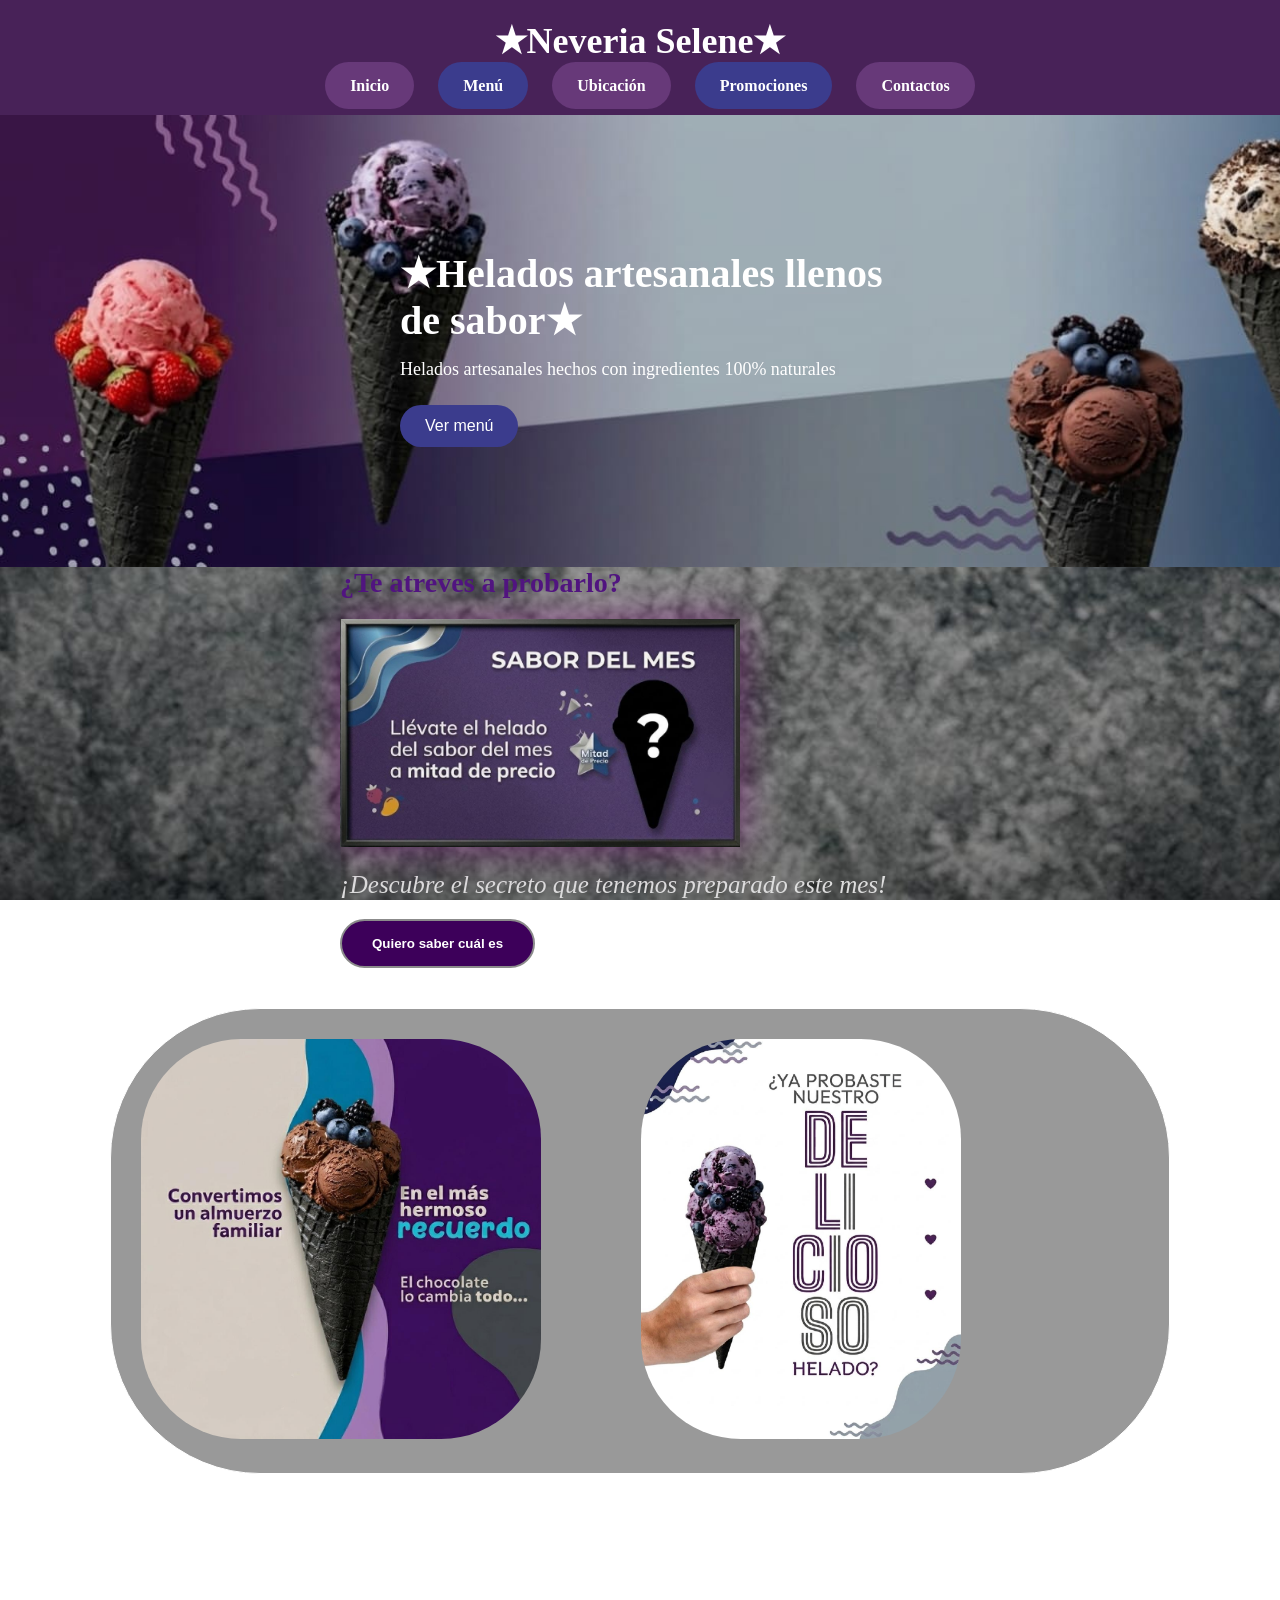
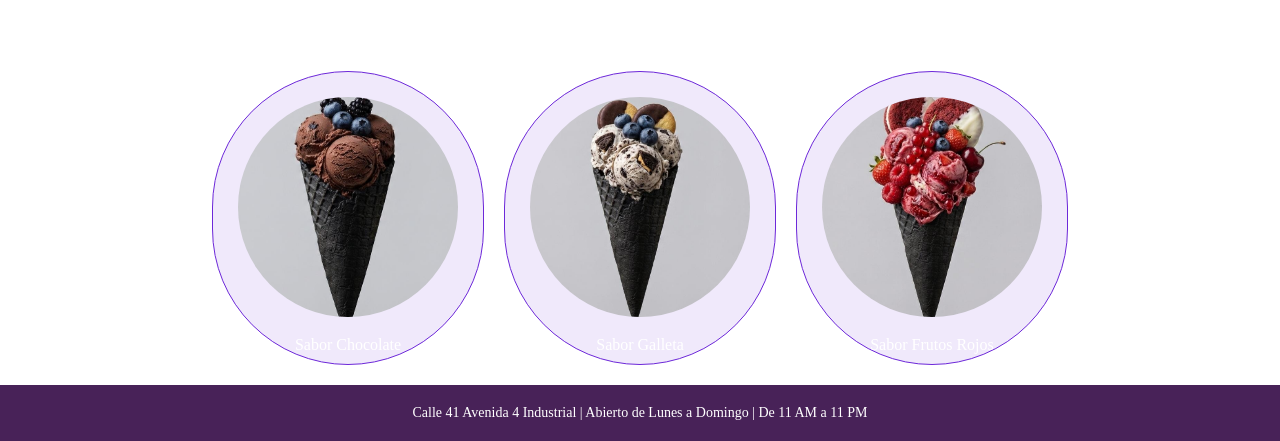
<file: index.html>
<!DOCTYPE html>
<head>
    <meta charset="UTF-8">
    <title>Neveria Selene</title>
    <link rel="stylesheet" href="neveria3.css">
</head>

    <body>

        <nav>
            <div class="titulo"><h1>★Neveria Selene★</h1></div>
            <div class="enlaces">
        <a href="neveria.html" class="btn-1">Inicio</a> 
        <a href="sabores.html" class="btn-2">Menú</a>
        <a href="ubicacion.html" class="btn-3">Ubicación</a> 
        <a href="promociones.html"class="btn-4">Promociones</a>
        <a href="contactos.html" class="btn-5">Contactos</a>
        </div>
    </nav>

    <header class="hero">
        <div class="hero-nieve">
        </div>
        <div class="hero-texto">
            <h1>★Helados artesanales llenos de sabor★</h1>
    <p>Helados artesanales hechos con ingredientes 100% naturales</p>

    <a href="sabores.html"><button>Ver menú</button></a>

    </div>
    </header>

    <section class="sabor-mes">
    <div class="misterio">
        <h2 class="misterio-titulo">¿Te atreves a probarlo?</h2>
        <img src="promomes.jpeg" alt="Sabor del Mes" class="cono-misterioso">
        <p class="texto">¡Descubre el secreto que tenemos preparado este mes!</p>
        <a href="sabor_del_mes.html"><button>Quiero saber cuál es</button></a>
    </div>
</section>

    <section class="inicio">
        <section class="letreros">
            <div class="letrero1">
                <img src="letrero1_choco.jpeg">
            </div>
        <section class="letretos"></section>
            <div class="letrro2">
                <img src="letrero2_deli.jpeg">
            </div>
        </section>
    </section>

    <section class="sabores">
    <h2>Sabores Favoritos</h2>
    <div class="principal">
        <div class="sabor">
            <img src="chocolate.jpeg" alt="Sabor Chocolate">
            <p>Sabor Chocolate</p>
            </div>
            <div class="sabor">
            <img src="galleta.jpeg" alt="Sabor Galleta">
            <p>Sabor Galleta</p>
            </div>
            <div class="sabor">
            <img src="frojos.jpeg" alt="Sabor Frutos Rojos">
            <p>Sabor Frutos Rojos</p>
            </div>
        </div>
    </section>

    

        <footer>
        <p> Calle 41 Avenida 4 Industrial | Abierto de Lunes a Domingo | De 11 AM a 11 PM </p>
    </footer>
    </body>
</html>

<!-- -->
</file>
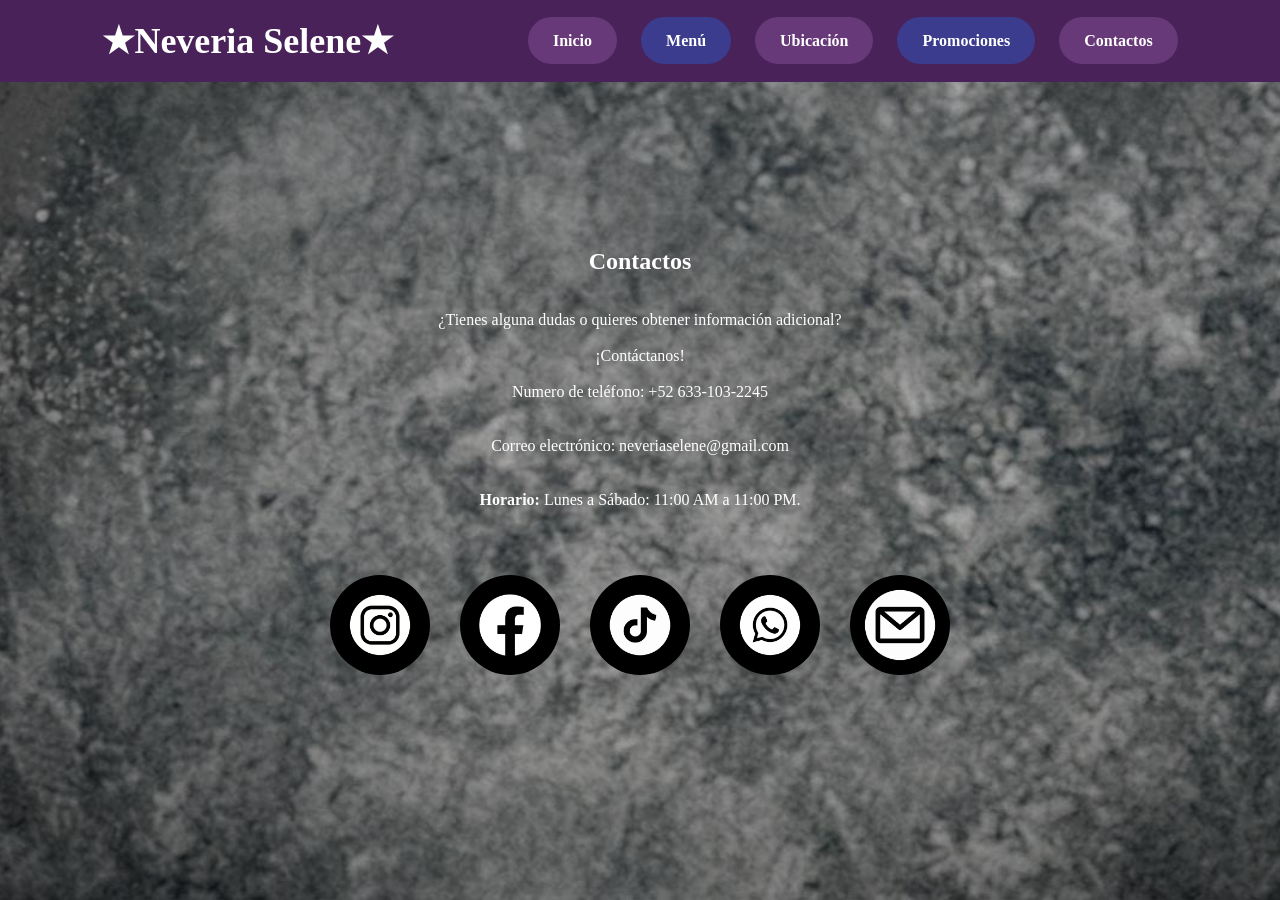
<file: contactos.html>
<!DOCTYPE html>
<head>
    <meta charset="UTF-8">
    <title>Contactos - Neveria Selene</title>
    <link rel="stylesheet" href="contactos.css">
</head>

    <body>

        <nav>
            <div class="titulo"><h1>★Neveria Selene★</h1></div>
            <div class="enlaces">
        <a href="index.html" class="btn-1">Inicio</a> 
        <a href="sabores.html" class="btn-2">Menú</a>
        <a href="ubicacion.html" class="btn-3">Ubicación</a> 
        <a href="promociones.html"class="btn-4">Promociones</a>
        <a href="contactos.html" class="btn-5">Contactos</a>
        </div>
    </nav>

    
 <section class="contactos">
    <br><br><br><br><br><br><br>
        <h2>Contactos</h2>
        <br><br>
        <p>¿Tienes alguna dudas o quieres obtener información adicional?</p>
        <br>
        <p>¡Contáctanos!</p>
        <br>
        <p>Numero de teléfono: +52 633-103-2245</p>
        <br><br>
        <p>Correo electrónico: neveriaselene@gmail.com</p>
        <br><br>
        <p><strong>Horario:</strong> Lunes a Sábado: 11:00 AM a 11:00 PM.</p>
        <br><br>

        <div class="iconos">
            <a href="https://instagram.com/neveria_selene/" target="_blank"><img src="insta.jpeg" alt="Instagram"></a> 
            <a href="https://www.facebook.com/profile.php?id=61590949610653" target="_blank">
            <img src="facebook.jpeg" alt="Facebook"></a> 
            <a href="https://tiktok.com/@neveria.selene" target="_blank"><img src="tiktok.jpeg" alt="TikTok"></a>  
            <a href="https://wa.me/526331032245" target="_blank"><img src="whatsapp.jpeg" alt="WhatsApp"></a> 
            <a href="mailto:neveriaselene@gmail.com"><img src="gmail.jpeg" alt="Email"></a> 
        </div>
    </section>

    </body>
</html>
</file>
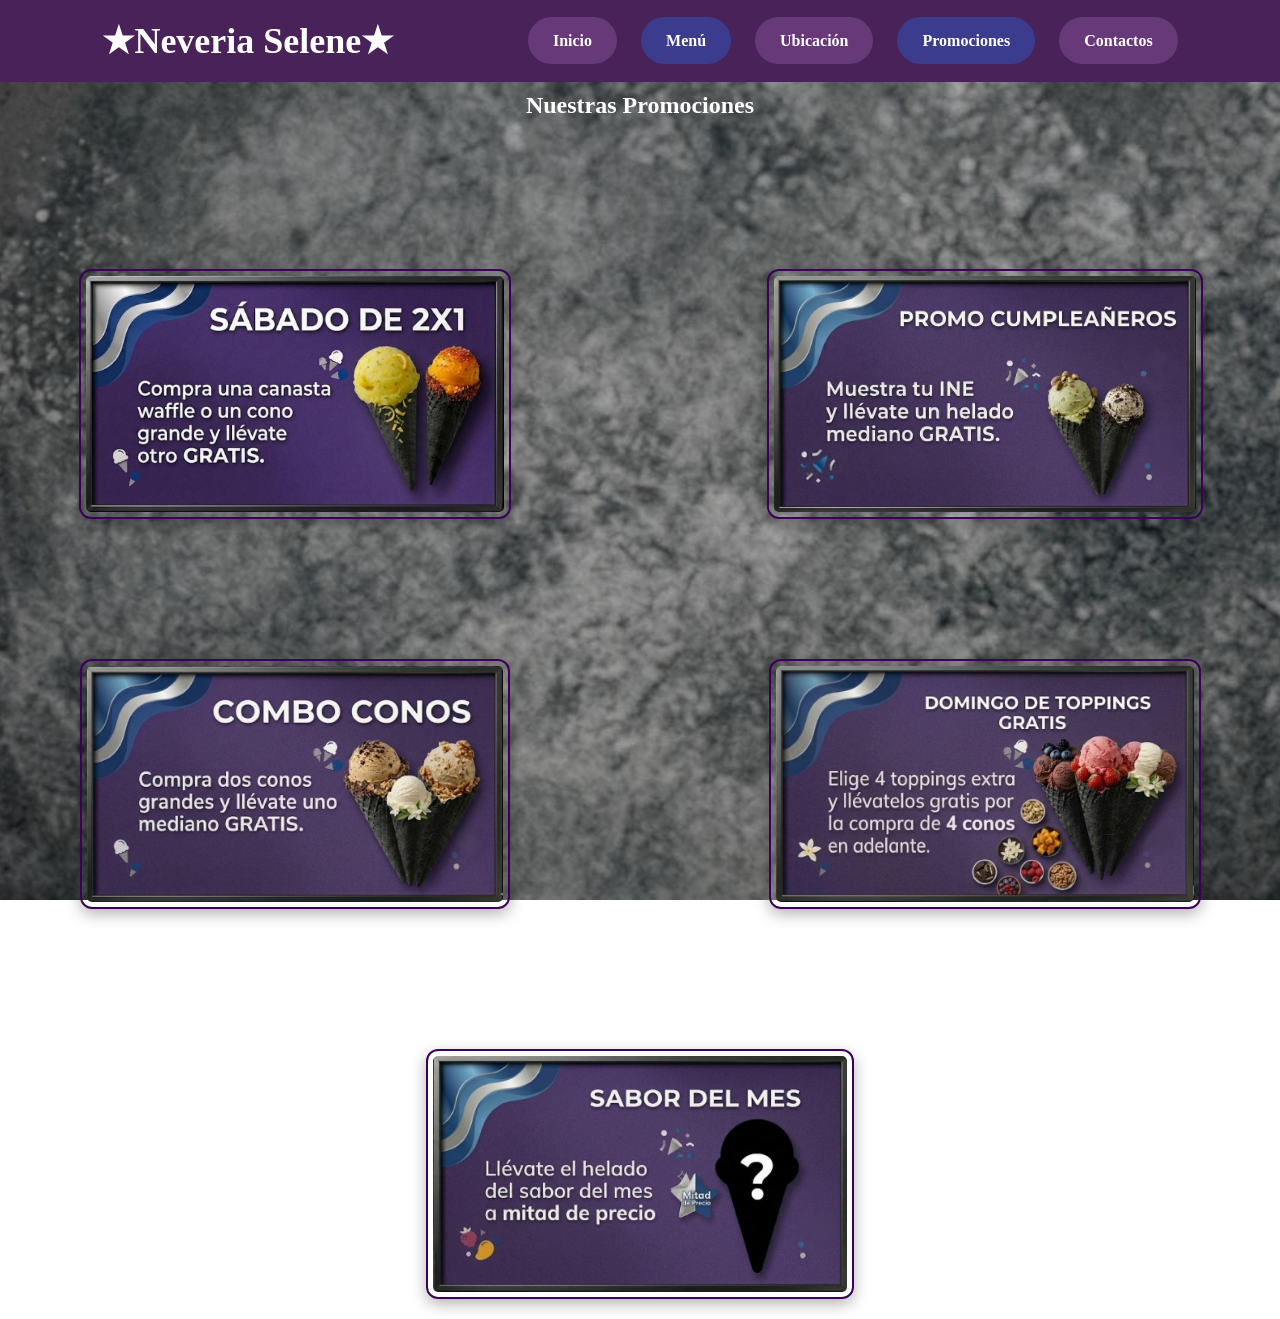
<file: promociones.html>
<!DOCTYPE html>
<head>
    <meta charset="UTF-8">
    <title>Promociones - Neveria Selene</title>
    <link rel="stylesheet" href="promociones.css">
</head>

    <body>

        <nav>
            <div class="titulo"><h1>★Neveria Selene★</h1></div>
            <div class="enlaces">
        <a href="index.html" class="btn-1">Inicio</a> 
        <a href="sabores.html" class="btn-2">Menú</a>
        <a href="ubicacion.html" class="btn-3">Ubicación</a> 
        <a href="promociones.html"class="btn-4">Promociones</a>
        <a href="contactos.html" class="btn-5">Contactos</a>
        </div>
    </nav>


    <section class="titulo-promos">
    <h2>Nuestras Promociones</h2>
    <div class="contenedor-promos">
    </div>
    </section>

    <!--  <div class="promos">
        <h3>Sábado de 2x1</h3>
        <p>Compra una canastes waffle o un cono grande y llévate otro GRATIS.</p>
    </div>

    <div class="promos">
        <h3>Cumpleañeros</h3>
        <p>Muestra tu INE y llévate un helado mediado GRATIS.</p>
    </div>

    <div class="promos">
        <h3>Combo conos</h3>
        <p>Compra dos conos granades y llévate uno mediano GRATIS.</p>
    </div>

    <div class="promos">
        <h3>Domingo de toppings gratis</h3>
        <p>Elige 4 toppings extra y llevatelos gratis por la compra de 4 conos en adelante.</p>
    </div>

    <div class="promos">
        <h3>Sabor del mes</h3>
        <p>Llevate el helado del sabor del mes a mitad de precio.</p>
    </div>
    </div>
</section>  -->


<section class="tipo-promos">
    <!-- <div class="promos-orden"></div> -->
    <div class="promociones-img">
        <img src="promosabado.jpeg" alt="Sábado de 2x1">
    </div>
    <div class="promociones-img">
        <img src="promocumple.jpeg" alt="Cumpleañeros">
    </div>
    <div class="promociones-img">
        <img src="promocombo.jpeg" alt="Combo Conos">
    </div>
    <div class="promociones-img">
        <img src="promotoppings.jpeg" alt="Domingo Toppings Gratis">
    </div>
    <div class="promociones-img">
        <img src="promomes.jpeg" alt="Sabor del Mes">
    </div>
    
</section>

    </body>
</html>
</file>
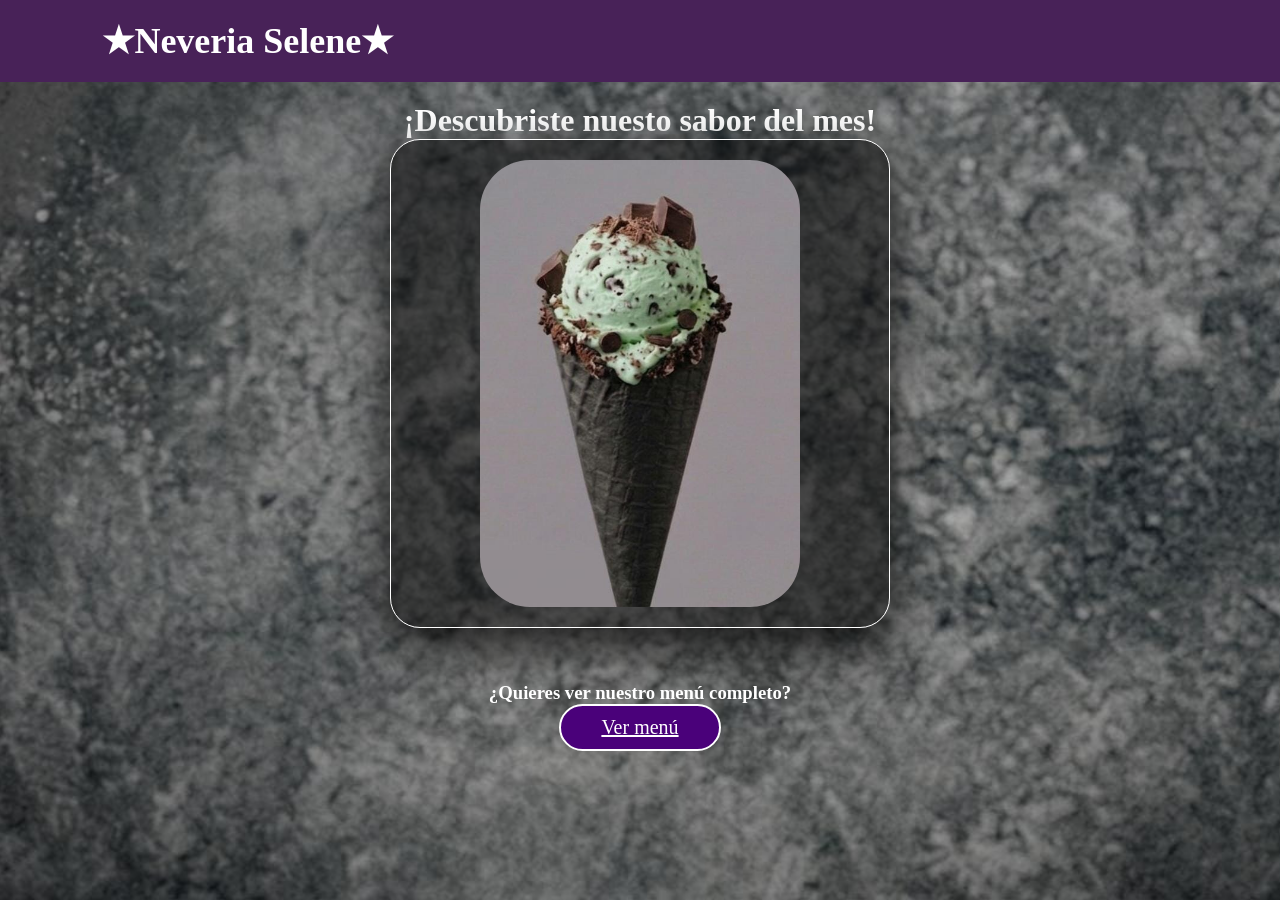
<file: sabor_del_mes.html>
<!DOCTYPE html>
<head>
    <meta charset="UTF-8">
    <title>Contactos - Neveria Selene</title>
    <link rel="stylesheet" href="sabor_del_mes.css">
</head>

    <body>

        <nav>
            <div class="titulo"><h1>★Neveria Selene★</h1></div>
            <div class="enlaces">
        <!-- <a href="neveria.html" class="btn-1">Inicio</a> 
        <a href="sabores.html" class="btn-2">Menú</a> -->
        </div>
    </nav>

    <div class="revelacion">
        <h1 class="titulo"> ¡Descubriste nuesto sabor del mes!</h1>
        <div class="revelacion-t">
            <img src="menta.jpeg" alt="Sabor del mes" class="revelado">
        <div class="hero-texto">
            </div>
            </div>
        </div>
            
        <div class="cont-boton">
            <h3 class="texto">¿Quieres ver nuestro menú completo?</h3>
    <a href="sabores.html" class="boton">Ver menú</a>
    </div>


    </body>


</html>
</file>
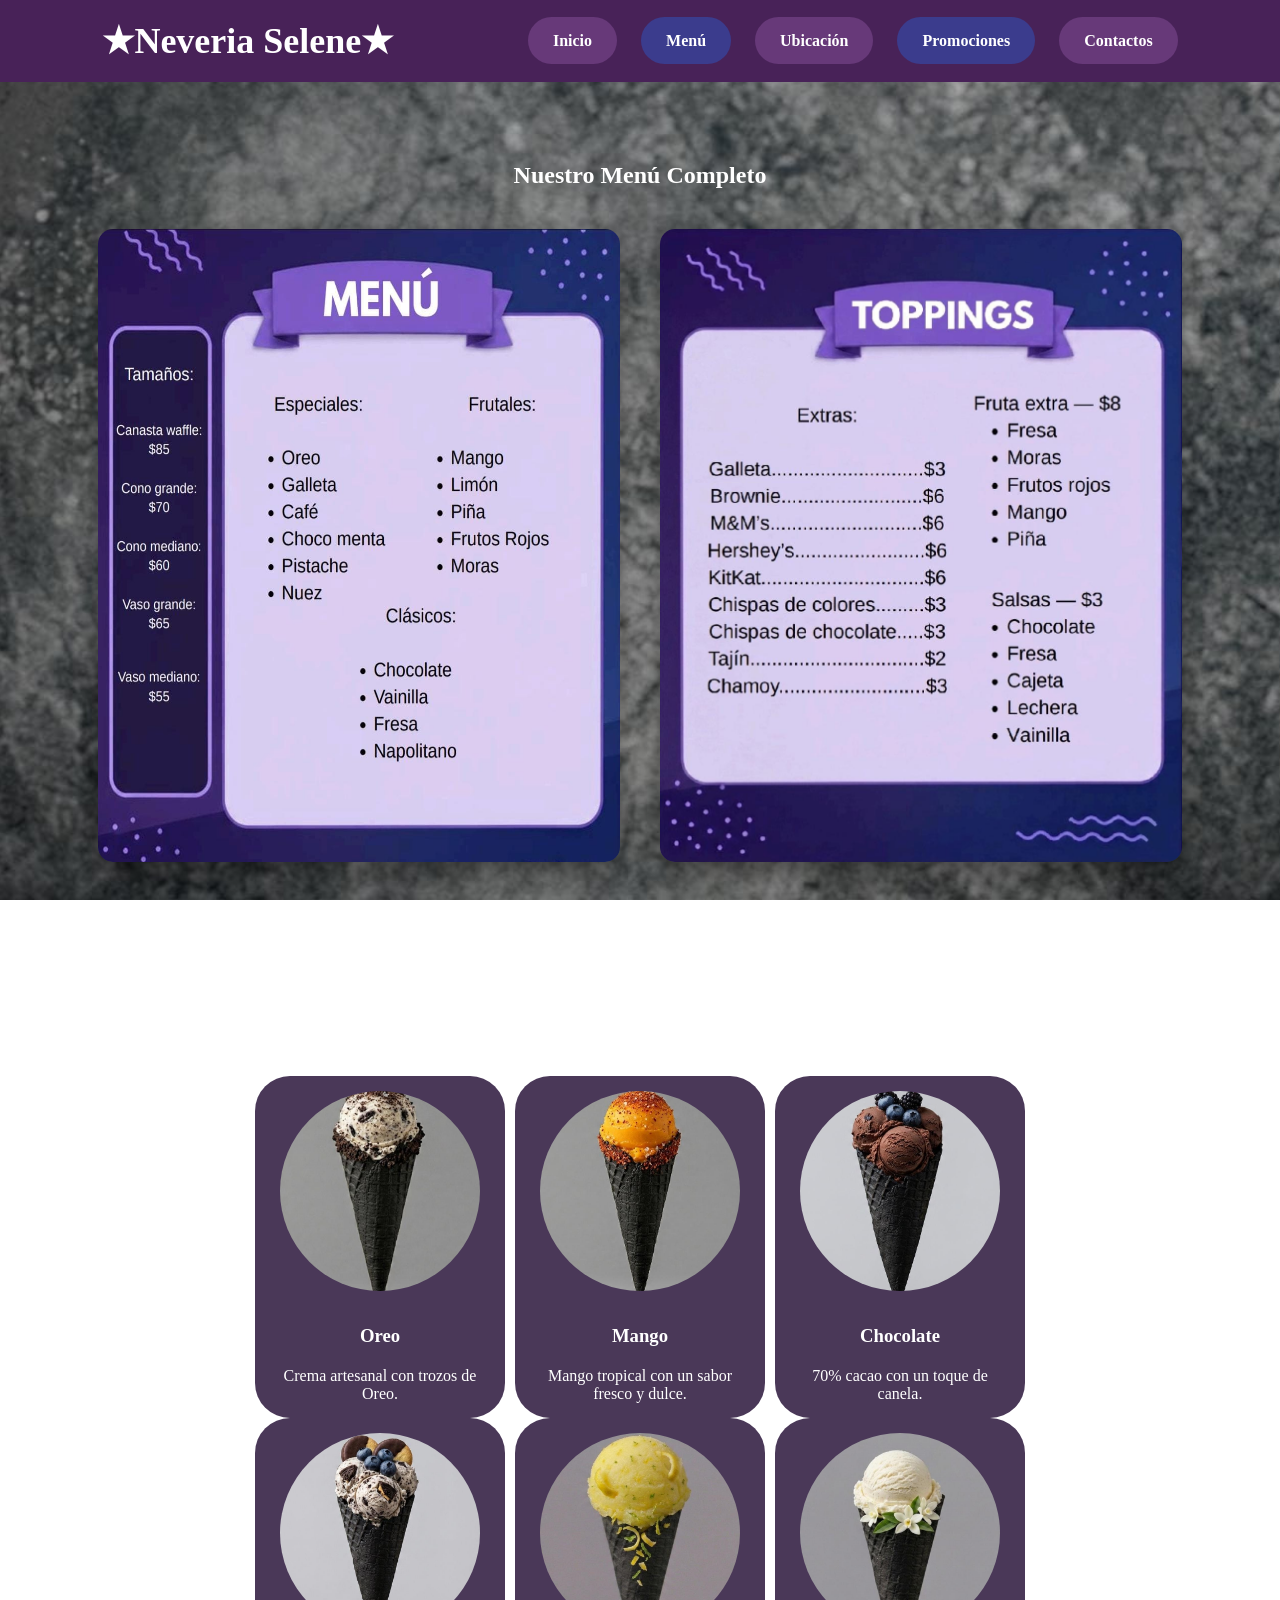
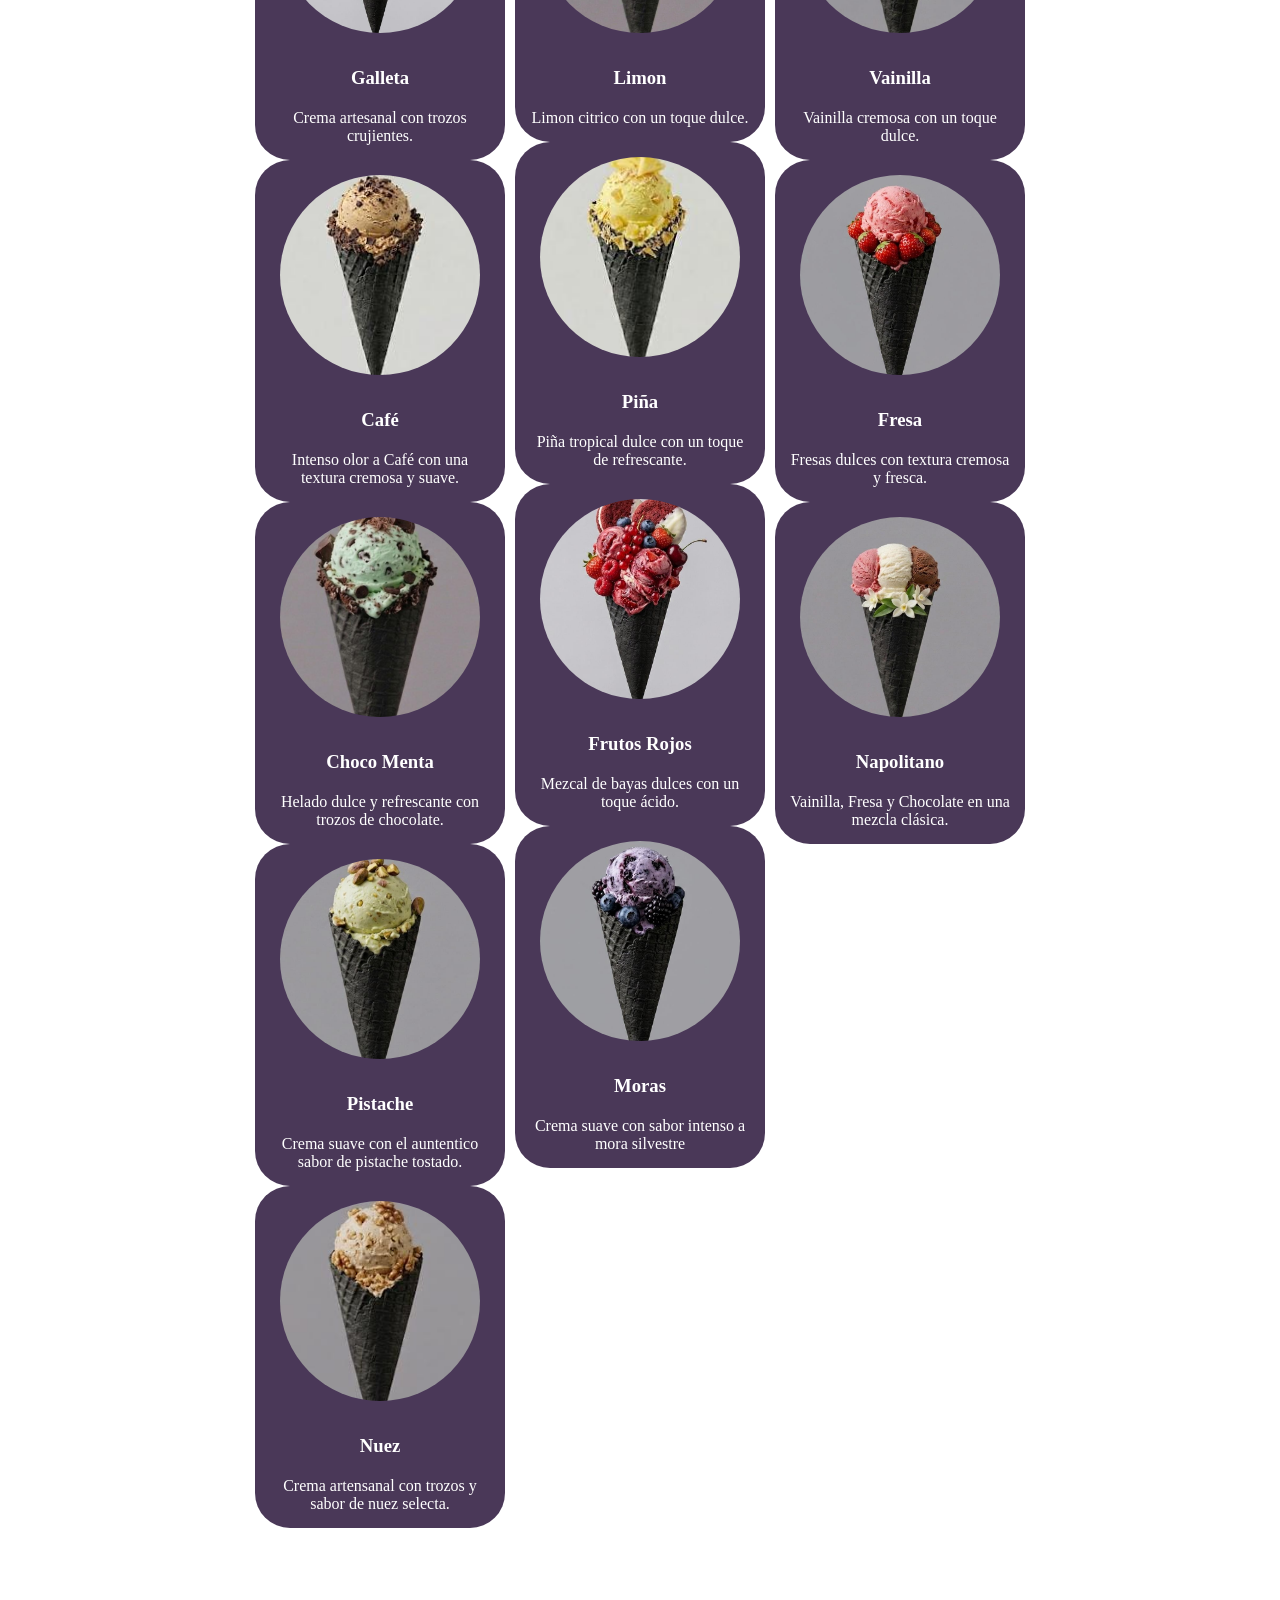
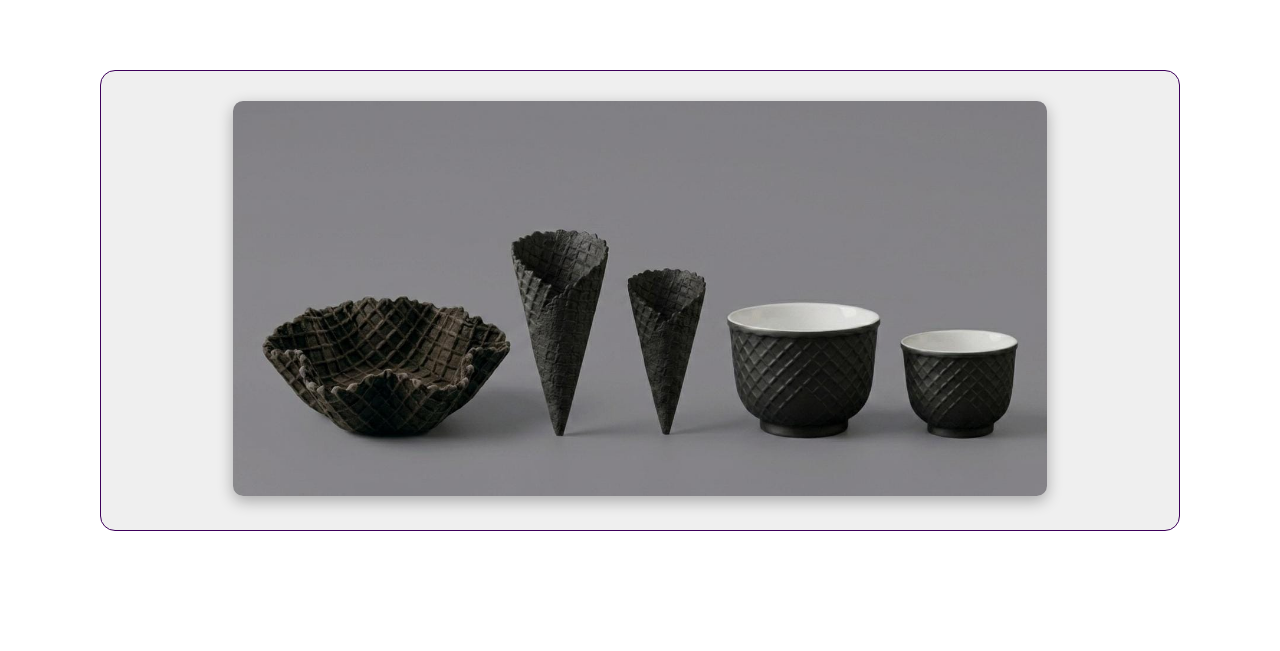
<file: sabores.html>
<!DOCTYPE html>
<head>
    <meta charset="UTF-8">   
    <title>Sabores - Neveria Selene</title>
    <link rel="stylesheet" href="sabores.css">
</head>
<body>

    <nav>
        <div class="titulo"><h1>★Neveria Selene★</h1></div>
        <div class="enlaces">
        <a href="index.html" class="btn-1">Inicio</a> 
        <a href="sabores.html" class="btn-2">Menú</a>
        <a href="ubicacion.html" class="btn-3">Ubicación</a> 
        <a href="promociones.html"class="btn-4">Promociones</a>
        <a href="contactos.html" class="btn-5">Contactos</a>
        </div>
    </nav>

    <section class="sabores">
        <h2>Nuestro Menú Completo</h2>
        

        <div class="tabla-menu">
    <div class="sabores-toppings">
        <img src="menu.jpeg" alt="Menú de Tamaños y Sabores" class="menu-img">
        <img src="toppings.jpeg" alt="Menú de Toppings" class="menu-img">
    </div>

    <h3>Descubre todos los sabores que tenemos </h3>

    
        <div class="sabores">
            <div class="menu">

                <div class="categoria">
                <h3>Sabores especiales:</h3>

                 <div class="menu-sabor">
                <img src="oreo.jpeg" alt="Sabor Oreo">
                <h3>Oreo</h3>
                <p> Crema artesanal con trozos de Oreo.</p>
            </div>

            <div class="menu-sabor">
                <img src="galleta.jpeg" alt="Sabor Galleta">
                <h3>Galleta</h3>
                <p>Crema artesanal con trozos crujientes.</p>
            </div>

            <div class="menu-sabor">
                <img src="cafe.jpeg" alt="Sabor Café">
                <h3>Café</h3>
                <p> Intenso olor a Café con una textura cremosa y suave.</p>
            </div>

            <div class="menu-sabor">
                <img src="menta.jpeg" alt="Sabor Choco Menta">
                <h3>Choco Menta</h3>
                <p> Helado dulce y refrescante con trozos de chocolate.</p>
            </div>

            <div class="menu-sabor">
                <img src="pistache.jpeg" alt="Sabor Pistache">
                <h3>Pistache</h3>
                <p> Crema suave con el auntentico sabor de pistache tostado.</p>
            </div>

            <div class="menu-sabor">
                <img src="nuez.jpeg" alt="Sabor Nuez">
                <h3>Nuez</h3>
                <p> Crema artensanal con trozos y sabor de nuez selecta.</p>
            </div>
        </div>


        <div class="categoria">
            <h3>Sabores frutales:</h3>

            <div class="menu-sabor">
                <img src="mango.jpeg" alt="Sabor Mango">
                <h3>Mango</h3>
                <p> Mango tropical con un sabor fresco y dulce.</p>
            </div>

            <div class="menu-sabor">
                <img src="limon.jpeg" alt="Sabor Limon">
                <h3>Limon</h3>
                <p> Limon citrico con un toque dulce.</p>
            </div>

            <div class="menu-sabor">
                <img src="piña.jpeg" alt="Sabor Piña">
                <h3>Piña</h3>
                <p> Piña tropical dulce con un toque de refrescante.</p>
            </div>

            <div class="menu-sabor">
                <img src="frojos.jpeg" alt="Sabor Frutos Rojos">
                <h3>Frutos Rojos</h3>
                <p> Mezcal de bayas dulces con un toque ácido.</p>
            </div>

            <div class="menu-sabor">
                <img src="moras.jpeg" alt="Sabor Moras">
                <h3>Moras</h3>
                <p> Crema suave con sabor intenso a mora silvestre</p>
            </div>
            </div>


            <div class="categoria">
            <h3>Sabores clásicos: </h3>

            <div class="menu-sabor">
                <img src="chocolate.jpeg" alt="Sabor Chocolate">
                <h3 >Chocolate</h3>
                <p>70% cacao con un toque de canela.</p>
                <p></p>
            </div>

            <div class="menu-sabor">
                <img src="vainilla.jpeg" alt="Sabor Vainilla">
                <h3>Vainilla</h3>
                <p> Vainilla cremosa con un toque dulce.</p>
            </div>

            <div class="menu-sabor">
                <img src="fresa.jpeg" alt="Sabor fresa">
                <h3>Fresa</h3>
                <p> Fresas dulces con textura cremosa y fresca.</p>
            </div>

            <div class="menu-sabor">
                <img src="napoli.jpeg" alt="Sabor Napolitano">
                <h3>Napolitano</h3>
                <p> Vainilla, Fresa y Chocolate en una mezcla clásica.</p>
            </div>
            </div>


            <h3>Conoce Nuestros Tamaños y Presentaciones</h3>
    <section class="seccion-tamaños">
        
        <img src="tamaños.jpeg" alt="Canasta, Conos y Vasos" class="tamaños-img">
    </section>
            </div>

            </div>

        </div>

    </section>


</body>
</html>
</file>
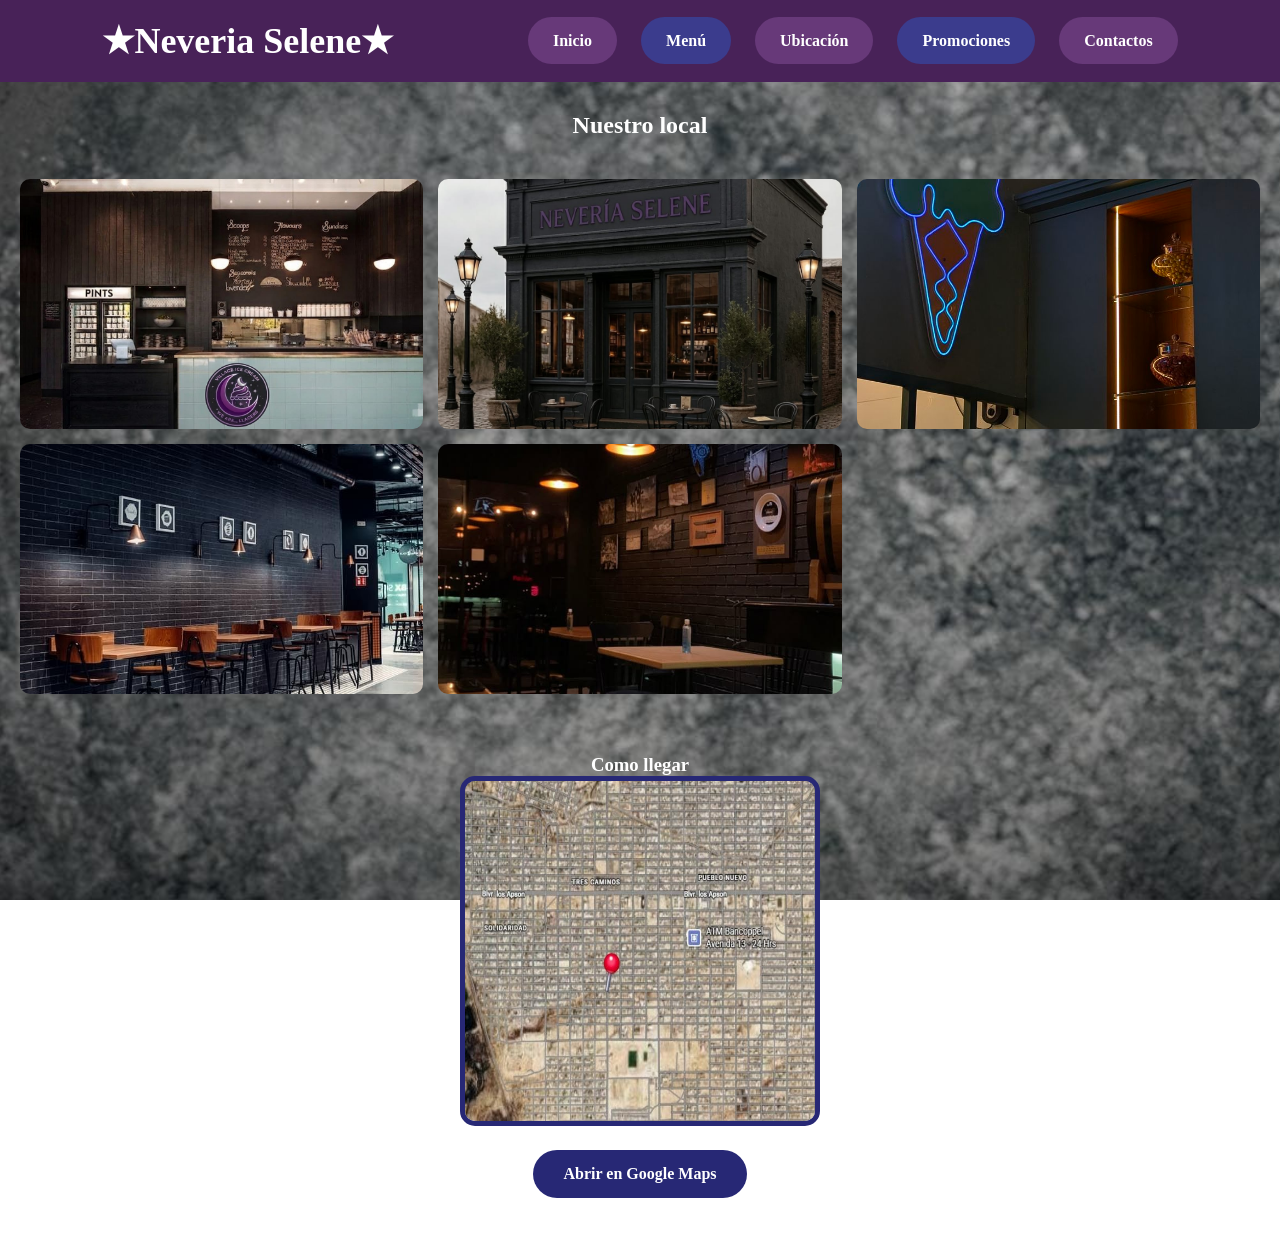
<file: ubicacion.html>
<!DOCTYPE html>
<head>
    <meta charset="UTF-8">
    <title>Ubicacion - Neveria Selene</title>
    <link rel="stylesheet" href="ubicacion.css">
</head>

    <body>

        <nav>
            <div class="titulo"><h1>★Neveria Selene★</h1></div>
            <div class="enlaces">
        <a href="index.html" class="btn-1">Inicio</a> 
        <a href="sabores.html" class="btn-2">Menú</a>
        <a href="ubicacion.html" class="btn-3">Ubicación</a> 
        <a href="promociones.html"class="btn-4">Promociones</a>
        <a href="contactos.html" class="btn-5">Contactos</a>
        </div>
    </nav>



    <section class="ubicacion">
    <h2>Nuestro local</h2>
    
    <div class="fotos-ubicacion">
        <img src="neveriaimg4.jpeg" class="imagen4" alt="Mostrador">
        <img src="neveriaimg5.jpeg" class="imagen5" alt="Local">
        <img src="neveriaimg1.jpeg" class="imagen1" alt="Neón">
        <img src="neveriaimg2.jpeg" class="imagen2" alt="MesasAltas">
        <img src="neveriaimg3.jpeg" class="imagen5" alt="MesasBajas">
    </div>

    <div class="mapa">
        <h3>Como llegar</h3>
        <img src="APmapa.jpeg" class="imagen6" alt="Mapa">
        <br>
        <a href="https://www.google.com/maps/place/C.+41+%26+Av.+4,+Tres+Caminos,+84259+Agua+Prieta,+Son./@31.2975718,-109.5638001,1163m/data=!3m1!1e3!4m15!1m8!3m7!1s0x86da09e7a4c7049f:0xf597027647d7060!2sC.+41+%26+Av.+4,+Tres+Caminos,+84259+Agua+Prieta,+Son.!3b1!8m2!3d31.2973356!4d-109.5593408!16s%2Fg%2F11hb3qw7fp!3m5!1s0x86da09e7a4c7049f:0xf597027647d7060!8m2!3d31.2973356!4d-109.5593408!16s%2Fg%2F11hb3qw7fp!5m1!1e1?entry=ttu&g_ep=EgoyMDI2MDYwMy4xIKXMDSoASAFQAw%3D%3D" 
        target="_blank" class="boton">Abrir en Google Maps</a>
    </div>
</section>
<!--https://maps.google.com-->

    </body>
</html>
</file>
<file: neveria3.css>
* {
    margin: 0;
    padding: 0;
    box-sizing: border-box;
    /*☆	★ ✨ emojis*/
}

body {
    background : url('fondo3.jpeg') center/cover no-repeat;
    background-attachment: fixed;
    color: white; /*Color del texto*/
    font-family: 'Inter' sans-serif; /*Tipo de letera de la pagina*/
}

nav {
    display: flex; /*Alinia los botones a la derecha*/
    justify-content: space-between;
    align-items: center;
    padding: 20px 8%; /*Ancho de la barra del menú*/
    background-color: #482258; 
}

nav .titulo {
    font-size: 24px; /*Tamaño del titulo*/
    font-weight: bold;
}

.enlaces a{
    padding: 15px 25px;   /*hace que los botones tengan el mismo tamaño */
    color: white;
    text-decoration: none;
    font-weight: bold;
}
.btn-1{
    background-color: #673979;  /*colores de los botones del menu*/
}
.btn-2{
    background-color: rgb(59, 60, 141);
}
.btn-3{
    background-color: #673979;
}
.btn-4{
    background-color: #3b3c8d;
}
.btn-5{
    background-color: #673979;
}

.enlaces a:hover{
    filter: brightness(1.2);  /*para que brille el boton*/
    transform: translateY(-3px);
}

nav .enlaces a {
    color: white; /*Color de los enlaces*/
    text-decoration: none;
    margin-left: 20px;
    font-size: 16px;
    border-radius: 50px;
}

header.hero { /*Imagen del principio*/
    display: flex;
    justify-content: center;
    align-items: center;
    padding: 120px 8%; /*Tamaño de lo ancho la iamgen*/
    background : url(fondo4.jpeg); /* Imagen de fondo*/
    background-repeat: no-repeat; /*Hace que la imagen no se repita*/
    background-size: cover; /*Es para que la imagen se ajuste al tamaño de la pamtalla*/
}


.hero-texto {
    margin-left: 20px;
    max-width: 500px;
}

.hero-texto h1 {
    font-size: 40px;
    margin-bottom: 15px;
}

.hero-texto p {
    font-size: 18px;
    margin-bottom: 25px;
    color: white; /*Texto arriba del botón menú*/
}

.hero-texto button {  /*Boton para ver el menu*/
    background-color: rgb(59, 60, 141);
    color: white;
    border: none;
    padding: 12px 25px;
    font-size: 16px;
    cursor: pointer;
    border-radius: 500px;
}

.principal {
    /* Tarjetas en fila horizontal */
    display: flex;       /* Activa la fila horizontal */
    flex-wrap: wrap;       /* Si no caben las manda a la línea de abajo */
    justify-content: center; /* Centra todo el bloque en la pantalla */
    gap: 30px;             /* Separa las tarjetas */
    padding: 20px;
}

section.principal {
    padding: 60px 8%;
    text-align: center;
    background-color: rgba(0, 0, 0, 0.3); 
}

section.principal h2 {
    font-size: 32px;
    margin-bottom: 30px;
}

div.principal {
    display: flex; /* Activa el modo horizontal*/
    justify-content: center; /*Centra las iamgenes*/
    flex-wrap: wrap; /*Se ajustan al tamaño de la pantalla*/
    align-items: center;  /*Alinia verticalmente al centro*/
    gap: 20px;  /*Espacion de cada iamgen*/
}

div.principal img {
    width: 220px; 
    height: 220px;
    object-fit: cover; 
    margin: 15px; 
}

/* Fondo morado de las imagenes*/
.sabor {
    background: rgba(109, 40, 217, 0.1); /* Color de fondo */
    border: 1px solid #6d28d9;           /* Borde */
    border-radius: 150px;    /* Esquinas redondeadas */
    padding: 10px;          /* Espacio interno */
    text-align: center;     /* Centra el texto y la imagen */
}

/* Imagenes dentro de la tarjeta (para que no se distorsionen) */
.sabor img {
    width: 100%;
    height: 200px;
    object-fit: cover;
    margin-bottom: 15px;
    object-fit: cover;
    border-radius: 100%;
}

/* Efecto al pasar el mouse */
.sabor:hover {
    transform: translateY(-8px); /* Salta un poquito */
    border-color: rgba(109, 40, 217, 0.5); /* Borde morado más intenso */
    box-shadow: 0 10px 25px rgba(109, 40, 217, 0.3); /* Sombra morada brillante */
}

.sabores h2{
    text-align: center; /*Centra el texto*/
    color: white; /*Color del texto*/
    margin-top: 30px;  /*Espacio de arriba*/
    margin-bottom: 20px;  /*Separa el texto de las iamgenes de abajo*/  
}

footer {
    text-align: center;
    padding: 20px;
    background-color: #482258;
    font-size: 14px;
}

.inicio{
    max-width: 1100px; /*Se puede encojer en celulares pero en pantallas grandes lo maximo que se expande es 1100px */
    margin:0 auto; /*Calcula automaticamente los espacios de izquierda y derecha*/
    padding: 40px 20px; /*Separa las imagenes*/
}

.letreros{
    display: flex; /*Hace que las imagenes se pongan una a lado de otra*/
    align-items: center; /*Centra las iamgenes de forma vertical*/
    /*justify-content: space-between; texto*/
    gap: 50px; /*Separa las imagenes para que no se encimen*/
    margin-bottom: 60px;/*Para separar*/
    background: rgba(0,0,0,0.4); /*Fonfo de las imagenes*/
    padding: 30px;
    border-radius: 150px; /*Redondea esquinas*/
    border: 1px solid  #ffffff/*Marco de las imagenes*/  /*rgba(255, 255, 255, 0.39);*/
}

.letreros img{
    max-width: 100%;
    height: 400px;
    object-fit: cover;
    border-radius: 100px;
}




.sabor-mes-{
    text-align: center;
    padding: 60px 20px;
    background: radial-gradient(circle, rgba(128, 0, 128, 0.15) 0%, rgba(0,0,0,0) 70%); /*Luz morada de la imagen */

    
}

.misterio {
    max-width: 600px;
    margin: 0 auto;
}

.misterio-titulo {
    color: #501580;
    font-size: 28px;
    margin-bottom: 20px;
}

.cono-misterioso {
    width: 100%;
    max-width: 400px;
    height: auto;
    animation: flotar 3s ease-in-out infinite; /* El efecto para que flote */
    filter: drop-shadow(0 0 20px rgba(128, 0, 128, 0.5)); /* Brillo morado alrededor */
}

/* Animación del cono */
@keyframes flotar {
    0%, 100% { transform: translateY(0); }
    50% { transform: translateY(-20px); }
}

.texto {
    color: #ddd;
    margin: 20px 0;
    font-style: italic;
    font-size: 25px; /*Tamaño del texto*/
}

.misterio button {
    background-color: #3d005a;
    color: white;
    border: 2px solid #8b8b8b;
    padding: 15px 30px;
    border-radius: 50px;
    font-weight: bold;
    cursor: pointer;
    transition: 0.3s;
}

.misterio button:hover {
    background-color: #8b8b8b;
    color: #3d005a;
    transform: scale(1.05);
}

header, nav, .menu, .botones {
    display: flex !important;
    flex-direction: column !important;
    align-items: center !important;
    justify-content: center !important;
    gap: 15px !important;
}
</file>
<file: contactos.css>
* {
    margin: 0;
    padding: 0;
    box-sizing: border-box;
}

body {
    background: url('fondo3.jpeg') center/cover no-repeat;
    background-attachment: fixed;
    color: white;
    font-family: 'Inter' sans-serif;
}

nav {
    display: flex;
    justify-content: space-between;
    align-items: center;
    padding: 20px 8%;
    background-color: #482258; 
}

nav .titulo {
    font-size: 24px;
    font-weight: bold;
}

.enlaces a{
    padding: 15px 25px;
    color: white;
    text-decoration: none;
    font-weight: bold;
}

.btn-1{
    background-color: #673979;  /*colores de los botones del menu*/
}
.btn-2{
    background-color: rgb(59, 60, 141);
}
.btn-3{
    background-color: #673979;
}
.btn-4{
    background-color: rgb(59, 60, 141);
}
.btn-5{
    background-color: #673979;
}

.enlaces a:hover{
    filter: brightness(1.2);  /*para que brille el boton*/
    transform: translateY(-3px);
}

nav .enlaces a {
    color: white;
    text-decoration: none;
    margin-left: 20px;
    font-size: 16px;
    border-radius: 50px;
}





.contactos {
    background-color: transparent; /* Sin fondo de color, para que se vea el fondo de tu página */
    padding: 40px 20px;
    text-align: center;
    color: white; /* Texto en blanco */
    border: none; /* Asegura que no haya líneas */
}

.iconos {
    display: flex;
    justify-content: center;
    gap: 30px; /* Espacio entre iconos */
    margin-top: 30px;
}

.iconos a img {
    width: 100px; 
    height: 100px;
    
    /* ESTO ES LO MÁS IMPORTANTE: */
    /* Invertir el color para que el negro del icono se vuelva BLANCO */
    /* y el fondo blanco se vuelva TRANSPARENTE */
    filter: invert(1);
    
    transition: transform 0.3s;

    /* ... lo que ya tienes ... */
    background-color: transparent; /* Esto asegura que no haya color de fondo */
    border-radius: 50%; /* Si quieres que los iconos tengan un círculo tenue alrededor */
}

.iconos a img:hover {
    transform: scale(1.1); /* Ligero aumento al pasar el mouse */
}
</file>
<file: promociones.css>
* {
    margin: 0;
    padding: 0;
    box-sizing: border-box;
}

body {
    background: url('fondo3.jpeg') center/cover no-repeat;
    background-attachment: fixed;
    color: white;
    font-family: 'Inter' sans-serif;
}

nav {
    display: flex;
    justify-content: space-between;
    align-items: center;
    padding: 20px 8%;
    background-color: #482258; 
}

nav .titulo {
    font-size: 24px;
    font-weight: bold;
}

.enlaces a{
    padding: 15px 25px;
    color: white;
    text-decoration: none;
    font-weight: bold;
}

.btn-1{
    background-color: #673979;  /*colores de los botones del menu*/
}
.btn-2{
    background-color: rgb(59, 60, 141);
}
.btn-3{
    background-color: #673979;
}
.btn-4{
    background-color: rgb(59, 60, 141);
}
.btn-5{
    background-color: #673979;
}

.enlaces a:hover{
    filter: brightness(1.2);  /*para que brille el boton*/
    transform: translateY(-3px);
}

nav .enlaces a {
    color: white;
    text-decoration: none;
    margin-left: 20px;
    font-size: 16px;
    border-radius: 50px;
}


.contenedor-promos {
    display: flex;
    flex-wrap: wrap; /* Para que se acomoden solas */
    justify-content: center;
    gap: 20px;
    padding: 60px;
}

.titulo-promos h2{
    text-align: center; /*Centra el texto*/
    color: white; /*Color del texto*/
    margin-top: 10px;  /*Espacio de arriba*/
    margin-bottom: 10px;  /*Separa el texto de las iamgenes de abajo*/ 
}

/* Diseño de cada tarjeta */
.promos {
    background: #40214d; /* Color del menú */
    border: 2px solid #6a0dad;
    padding: 20px;
    width: 280px;   /* Ancho fijo para que todas midan igual */
    min-height: 150px; /* Altura mínima para que no se vean aplastadas */
    border-radius: 15px;
    text-align: center;
    color: white;
    display: flex;
    flex-direction: column;
    justify-content: center;  /* Centra el texto verticalmente */
}

/* Efecto al pasar el mouse por encima */
.promos:hover {
    transform: translateY(-10px); /*Salto al pasar el cursor*/
    border-color: #6462e2;
}

.promos h3 {
    color: #ab5cda; /* Títulos en morado clarito para que resalten */
    margin-bottom: 10px; /*Espacio entre el titulo y el texto*/
}


.tipo-promos {
    display: flex; /*Ayuda a que las imagenes se acomoden solas*/
    flex-wrap: wrap;
    gap: 100px; /*Espacio entre tarjetas*/
    justify-content: center;
    /*max-width: 900px;
    margin: 0 auto; /*Centra todo el contenido en la pantalla*
    padding: 20px;*/
}

/*
.tipo-promos div:nth-child(5){
    width: 100%;
    display: flex;
    justify-content: center;
}*/

.promociones-img{
    flex: 350px; /*Ancho fijo*/ /* 0 0 350px;*/
    margin: 20px; /* Ayuda a separar las imagenes*/
    display: flex;
    justify-content: center; /*Centra las iamgenes*/
}

.promociones-img img {
    max-width: 100%;
    height: 250px;
    border-radius: 12px;
    border: 2px solid #3d005a;
    box-shadow: 0 5px 15px rgba(0,0,0,0.3);
    transition: transform 0.3s;
    padding: 5px;
}



/*
.promociones-img:nth-child(5){
    grid-column: span 2; /*Esto estira todo el campo para que la quinta imagen ocupe todo el espacio*
    display: flex;
    justify-content: center;
}*/
</file>
<file: sabor_del_mes.css>
* {
    margin: 0;
    padding: 0;
    box-sizing: border-box;
}

body {
    background: url('fondo3.jpeg') center/cover no-repeat;
    background-attachment: fixed;
    color: white;
    font-family: 'Inter' sans-serif;
}

nav {
    display: flex;
    justify-content: space-between;
    align-items: center;
    padding: 20px 8%;
    background-color: #482258; 
}

nav .titulo {
    font-size: 24px;
    font-weight: bold;
}

.enlaces a{
    padding: 15px 25px;
    color: white;
    text-decoration: none;
    font-weight: bold;
}
/*
.btn-1{
    background-color: #673979;  /*colores de los botones del menu 
}
.btn-2{
    background-color: rgb(59, 60, 141);
}
.btn-3{
    background-color: #673979;
}
.btn-4{
    background-color: rgb(59, 60, 141);
}
.btn-5{
    background-color: #673979;
}
    */


.enlaces a:hover{
    filter: brightness(1.2);  /*para que brille el boton*/
    transform: translateY(-3px);
}

nav .enlaces a {
    color: white;
    text-decoration: none;
    margin-left: 20px;
    font-size: 16px;
    border-radius: 50px;
}


.revelacion{
    text-align: center;
    padding:  20px;
    color: white;
}


.revelacion-t{
    background: rgba(0, 0, 0, 0.5);
    padding: 20px;
    border-radius: 30px;
    display: inline-block;
    max-width: 500px;
    border: 1px solid ;
    box-shadow: 0 20px 50px rgba(0, 0, 0, 0.8);
}

.revelado{
    max-width: 100%; /* Nunca será más grande que la caja que la contiene */
    width: 70%;      /* Ocupará solo la mitad del ancho del contenedor */
    height: auto;
    display: block;  /* Ayuda a que los márgenes funcionen mejor */
    margin: 0 auto;  /* Esto además la mantendrá centrada */
    border-radius: 50px;

    
}


.boton:hover{
    background: #ffffff; /*Color del boton al pasar el mouse*/
    color: #4a017a; /*Color de la letra la pasar el mouse*/
    transform: scale(1.1);
    box-shadow: 0 0 20px #bdbdbd; /*Iluminacion del boton*/
    
}


.cont-boton {
    display: flex;
    justify-content: center;
    width: 100%;
    margin-top: 30px; /*Separa el boton y el texto de la imagen*/
    flex-direction: column; /*Acomoda todo en forma de columna*/
    align-items: center; /*Centra el contenido*/
    
}

.boton {
    display: inline-block; /*Acomoda el tamaño del boton para que no se haga tan largo*/
    padding: 10px 40px;
    background: #4a017a; /*#3b3c8d;*/
    color: #ffffff;
    font-size: 20px; /*Tamaño del texto del boton*/
    border-radius: 50px; /*Redondea las esquinas del boton*/
    border: 2px solid ; /*Borde del boton*/
    transition: 0.4s; /*Efecto al pasar el mouse*/
}
</file>
<file: sabores.css>
* {
    margin: 0;
    padding: 0;
    box-sizing: border-box;
}

body {
    background: url('fondo3.jpeg') center/cover no-repeat;
    background-attachment: fixed;
    color: white;
    font-family:'Inter' sans-serif;
}

nav {
    display: flex;
    justify-content: space-between;
    align-items: center;
    padding: 20px 8%;
    background-color: #482258; 
}

nav .titulo {
    font-size: 24px;
    font-weight: bold;
}

.enlaces a{
    padding: 15px 25px;
    color: white;
    text-decoration: none;
    font-weight: bold;
}
.btn-1{
    background-color: #673979;
}
.btn-2{
    background-color: rgb(59, 60, 141);
}
.btn-3{
    background-color: #673979;
}
.btn-4{
    background-color: rgb(59, 60, 141)
}  
.btn-5{
    background-color: #673979;
}

.enlaces a:hover{
    filter: brightness(1.2);
    transform: translateY(-3px);
}

nav .enlaces a {
    color: white;
    text-decoration: none;
    margin-left: 20px;
    font-size: 16px;
    border-radius: 50px;
}

.sabores{
    padding: 50px 40px;
}

.menu{
    display: flex;
    flex-wrap: wrap; /*es para que las imagenes salten a otra limea si no caben */
    justify-content: center; /*centra todo el contenido de la clase menu*/
    gap: 10px; /*es le espacion entre tajetas*/
    padding: center;
}

.menu-sabor {
    width: 250px;  /* Un ancho fijo para todas las iamgenes */
    background-color: #4a3858; /*Color de las tarjetas*/
    border-radius: 35px; /*Esquinas redondeadas de las tarjetas*/
    padding: 15px; /*Espacio de arriba y abajo de cada imagen*/
    text-align: center; /*Centra el texto*/
    
}

.menu-sabor:hover{
    transform: translateY(-5px);  /*Salto al pasar el cursor*/
}

.menu-sabor img {
    width: 200px;
    height: 200px;
    object-fit: cover; /*ajusta imagenes*/
    border-radius: 100px; /*Esquinas redondeadas*/
}

.sabores  h2{
    text-align: center; /*Centra el texto*/
    color: white; /*Color del texto*/
    margin-top: 30px;  /*Espacio de arriba*/
    margin-bottom: 20px;  /*Separa el texto de las iamgenes de abajo*/ 
}

.sabores h3{
    text-align: center; /*Centra el texto*/
    color: white; /*Color del texto*/
    margin-top: 30px;  /*Espacio de arriba*/
    margin-bottom: 20px;  /*Separa el texto de las iamgenes de abajo*/ 
}



.tabla-menu {
    max-width: 1200px;
    margin: 0 auto;
    padding: 20px;
}
.sabores-toppings {
    display: flex;
    justify-content: center;
    gap: 40px;
    flex-wrap: wrap; /* Si la pantalla es chica, se pone uno abajo del otro automáticamente */
    margin-bottom: 50px;
}
.menu-img {
    max-width: 45%;
    min-width: 320px;
    height: auto;
    border-radius: 15px;
    box-shadow: 0 10px 25px rgba(0,0,0,0.4);
}
.seccion-tamaños {
    text-align: center;
    background: rgba(117, 117, 117, 0.116);
    padding: 30px;
    border-radius: 15px;
    border: 1px solid #3d005a;
}
.seccion-tamaños h3 {
    color: #ffffff;
    font-size: 24px;
    margin-bottom: 20px;
}
.tamaños-img {
    max-width: 80%;
    height: auto;
    border-radius: 10px;
    box-shadow: 0 5px 15px rgba(0,0,0,0.3);
}

.categoria{
    margin-bottom: 50px;
}

.categoria h3{
    text-align: center;
    margin-bottom: 20px;
}
</file>
<file: ubicacion.css>
* {
    margin: 0;
    padding: 0;
    box-sizing: border-box;
}

body {
    background: url('fondo3.jpeg') center/cover no-repeat;
    background-attachment: fixed;
    color: white;
    font-family: 'Inter' sans-serif;
}

nav {
    display: flex;
    justify-content: space-between;
    align-items: center;
    padding: 20px 8%;
    background-color: #482258; 
}

nav .titulo {
    font-size: 24px;
    font-weight: bold;
}

.enlaces a{
    padding: 15px 25px;
    color: white;
    text-decoration: none;
    font-weight: bold;
}

.btn-1{
    background-color: #673979;  /*colores de los botones del menu*/
}
.btn-2{
    background-color: rgb(59, 60, 141);
}
.btn-3{
    background-color: #673979;
}
.btn-4{
    background-color: rgb(59, 60, 141);
}
.btn-5{
    background-color: #673979;
}

.enlaces a:hover{
    filter: brightness(1.2);  /*para que brille el boton*/
    transform: translateY(-3px);
}

nav .enlaces a {
    color: white;
    text-decoration: none;
    margin-left: 20px;
    font-size: 16px;
    border-radius: 50px;
}



.fotos-ubicacion {
    display: grid;
    grid-template-columns: repeat(auto-fit, minmax(300px, 1fr)); /* Se acomodan solas */
    gap: 15px;
    padding: 20px;
}

.fotos-ubicacion img {
    width: 100%;
    height: 250px;
    object-fit: cover; /* Para que no se deformen */
    border-radius: 10px;
    transition: transform 0.3s;
}

.fotos-ubicacion img:hover {
    transform: scale(1.05); /* Efecto al pasar el mouse */
}

/* Estilo del Mapa */
.mapa {
    text-align: center;
    padding: 40px;
}

.mapa img{
    width: 30%; /*Tamaño de lo largo de la imagen*/
    height: 350px; /*Tamaño de lo ancho de la imagen*/
}

.imagen6 {
    width: 100%;
    max-width: 600px; /* Que no sea gigante en computadoras */
    border-radius: 15px;
    border: 5px solid rgb(39, 40, 117); /*borde de la iamgen*/
    margin-bottom: 20px;
}

.boton {
    display: inline-block;
    background-color: rgb(39, 40, 117); /*color del botón*/
    color: white; /*Color del texto del Botón*/
    padding: 15px 30px; /*Tamaño del botón*/
    text-decoration: none;
    border-radius: 50px; /*Bordes redondeados del botón*/
    font-weight: bold;
}

.ubicacion h2{
    text-align: center; /*Centra el texto*/
    color: white; /*Color del texto*/
    margin-top: 30px;  /*Espacio de arriba*/
    margin-bottom: 20px;  /*Separa el texto de las iamgenes de abajo*/ 
}
</file>
